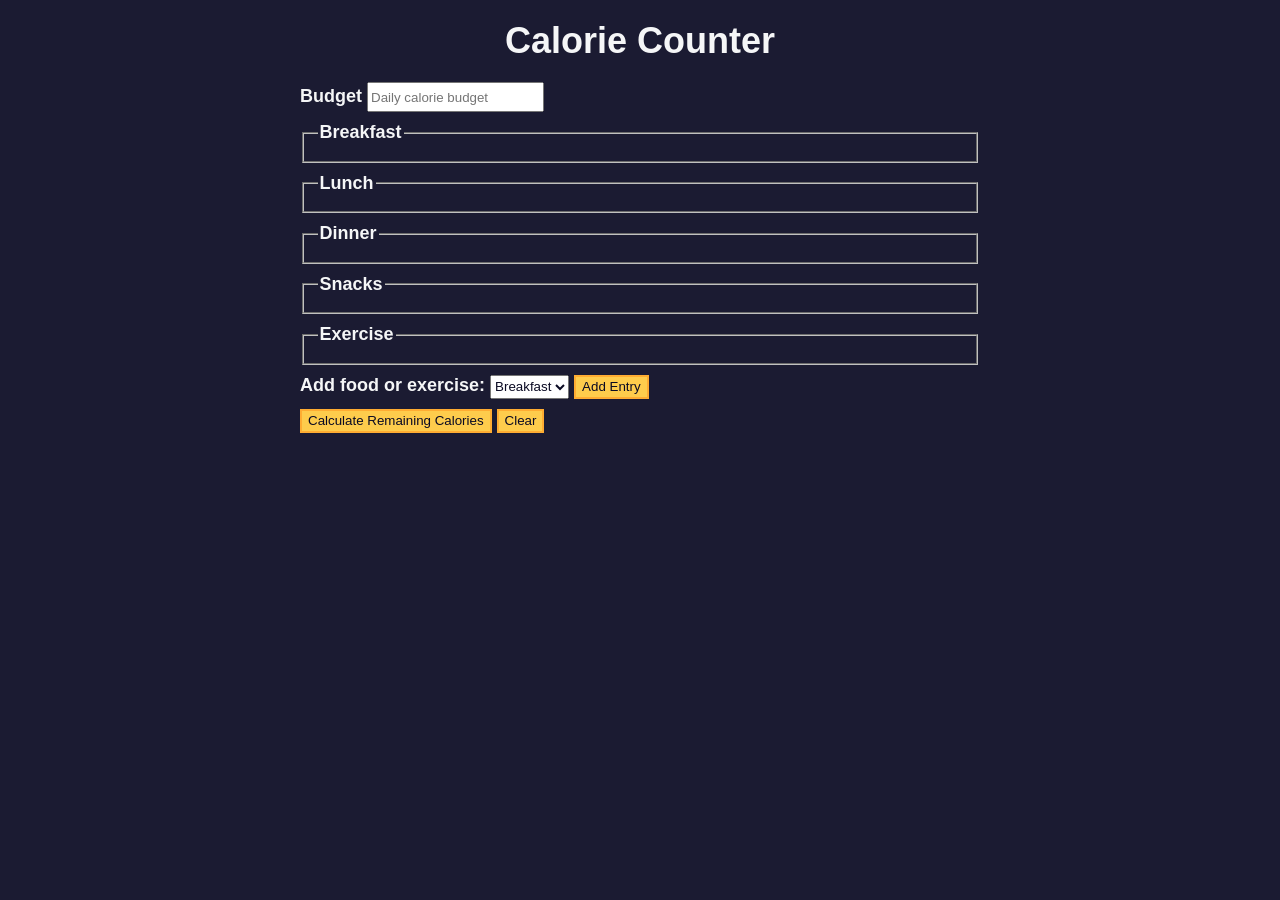
<file: calorie_counter/index.html>
<!DOCTYPE html>
<html lang="en">
  <head>
    <meta charset="utf-8" />
    <meta name="viewport" content="width=device-width, initial-scale=1.0" />
    <link rel="stylesheet" href="styles.css" />
    <title>Calorie Counter</title>
  </head>
  <body>
    <main>
      <h1>Calorie Counter</h1>
      <div class="container">
        <form id="calorie-counter">
          <label for="budget">Budget</label>
          <input
            type="number"
            min="0"
            id="budget"
            placeholder="Daily calorie budget"
            required
          />
          <fieldset id="breakfast">
            <legend>Breakfast</legend>
            <div class="input-container"></div>
          </fieldset>
          <fieldset id="lunch">
            <legend>Lunch</legend>
            <div class="input-container"></div>
          </fieldset>
          <fieldset id="dinner">
            <legend>Dinner</legend>
            <div class="input-container"></div>
          </fieldset>
          <fieldset id="snacks">
            <legend>Snacks</legend>
            <div class="input-container"></div>
          </fieldset>
          <fieldset id="exercise">
            <legend>Exercise</legend>
            <div class="input-container"></div>
          </fieldset>
          <div class="controls">
            <span>
              <label for="entry-dropdown">Add food or exercise:</label>
              <select id="entry-dropdown" name="options">
                <option value="breakfast" selected>Breakfast</option>
                <option value="lunch">Lunch</option>
                <option value="dinner">Dinner</option>
                <option value="snacks">Snacks</option>
                <option value="exercise">Exercise</option>
              </select>
              <button type="button" id="add-entry">Add Entry</button>
            </span>
          </div>
          <div>
            <button type="submit">
              Calculate Remaining Calories
            </button>
            <button type="button" id="clear">Clear</button>
          </div>
        </form>
        <div id="output" class="output hide"></div>
      </div>
    </main>
    <script src="./script.js"></script>
  </body>
</html>
</file>
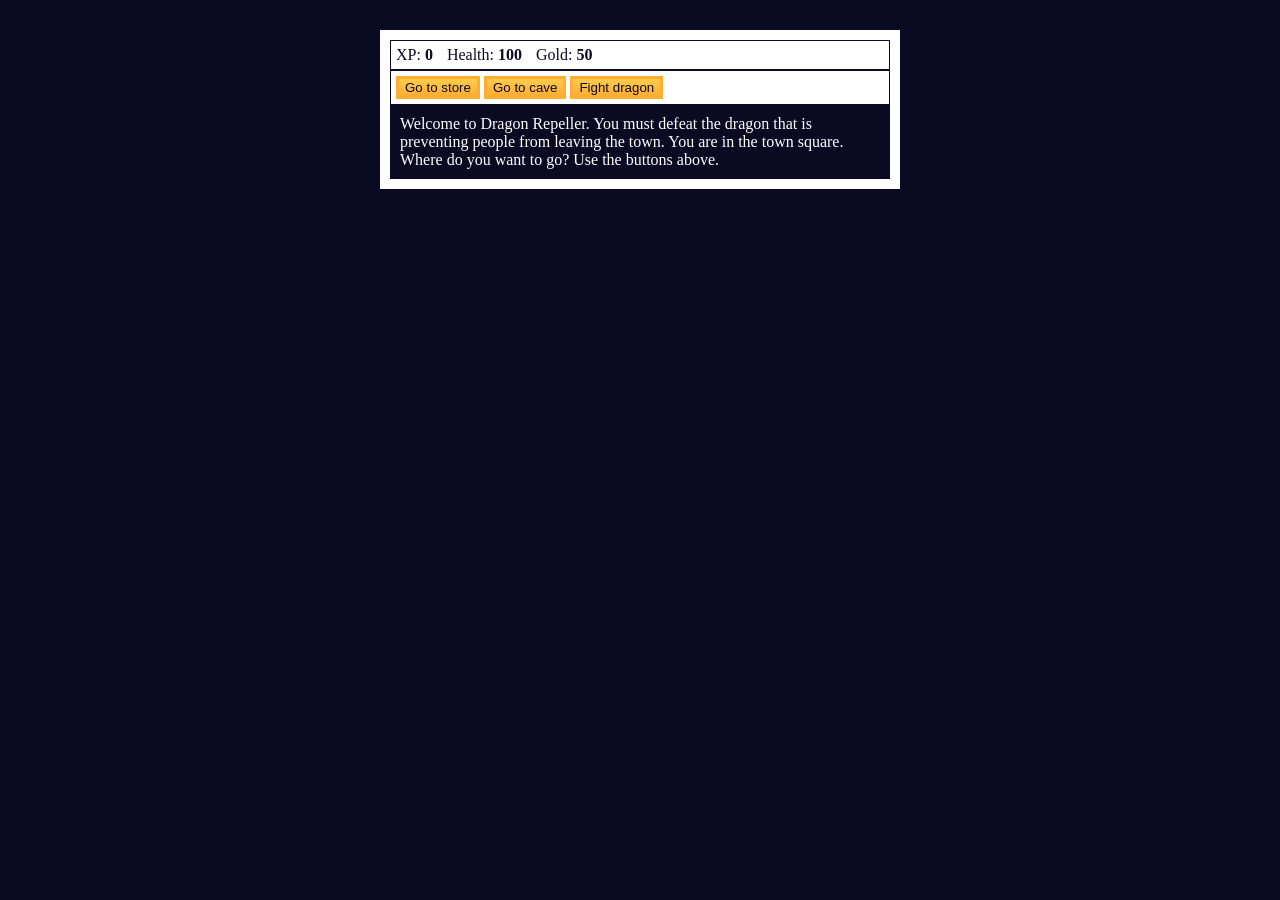
<file: role_playing_game/index.html>
<!DOCTYPE html>
<html lang="en">
  <head>
    <meta charset="utf-8">
    <link rel="stylesheet" href="./styles.css">
    <title>RPG - Dragon Repeller</title>
  </head>
  <body>
    <div id="game">
      <div id="stats">
        <span class="stat">XP: <strong><span id="xpText">0</span></strong></span>
        <span class="stat">Health: <strong><span id="healthText">100</span></strong></span>
        <span class="stat">Gold: <strong><span id="goldText">50</span></strong></span>
      </div>
      <div id="controls">
        <button id="button1">Go to store</button>
        <button id="button2">Go to cave</button>
        <button id="button3">Fight dragon</button>
      </div>
      <div id="monsterStats">
        <span class="stat">Monster Name: <strong><span id="monsterName"></span></strong></span>
        <span class="stat">Health: <strong><span id="monsterHealth"></span></strong></span>
      </div>
      <div id="text">
        Welcome to Dragon Repeller. You must defeat the dragon that is preventing people from leaving the town. You are in the town square. Where do you want to go? Use the buttons above.
      </div>
    </div>
    <script src="./script.js"></script>
  </body>
</html>
</file>
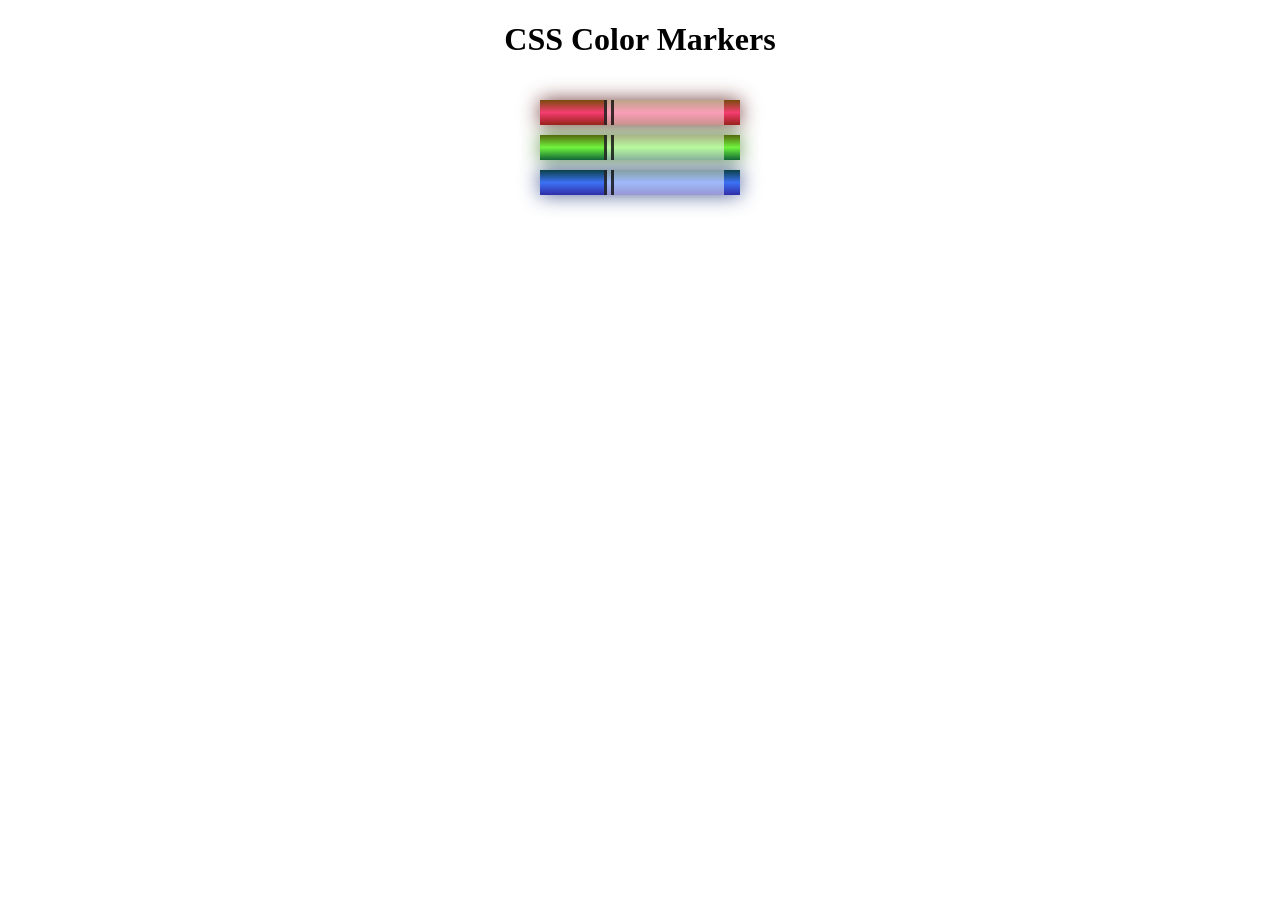
<file: Responsive Web Design/Building a Set of Colored Markers/index.html>
<!DOCTYPE html>
<html lang="en">
  <head>
    <meta charset="utf-8">
    <meta name="viewport" content="width=device-width, initial-scale=1.0">
    <title>Colored Markers</title>
    <link rel="stylesheet" href="styles.css">
  </head>
  <body>
    <h1>CSS Color Markers</h1>
    <div class="container">
      <div class="marker red">
        <div class="cap"></div>
        <div class="sleeve"></div>
      </div>
      <div class="marker green">
        <div class="cap"></div>
        <div class="sleeve"></div>
      </div>
      <div class="marker blue">
        <div class="cap"></div>
        <div class="sleeve"></div>
      </div>
    </div>
  </body>
</html>
</file>
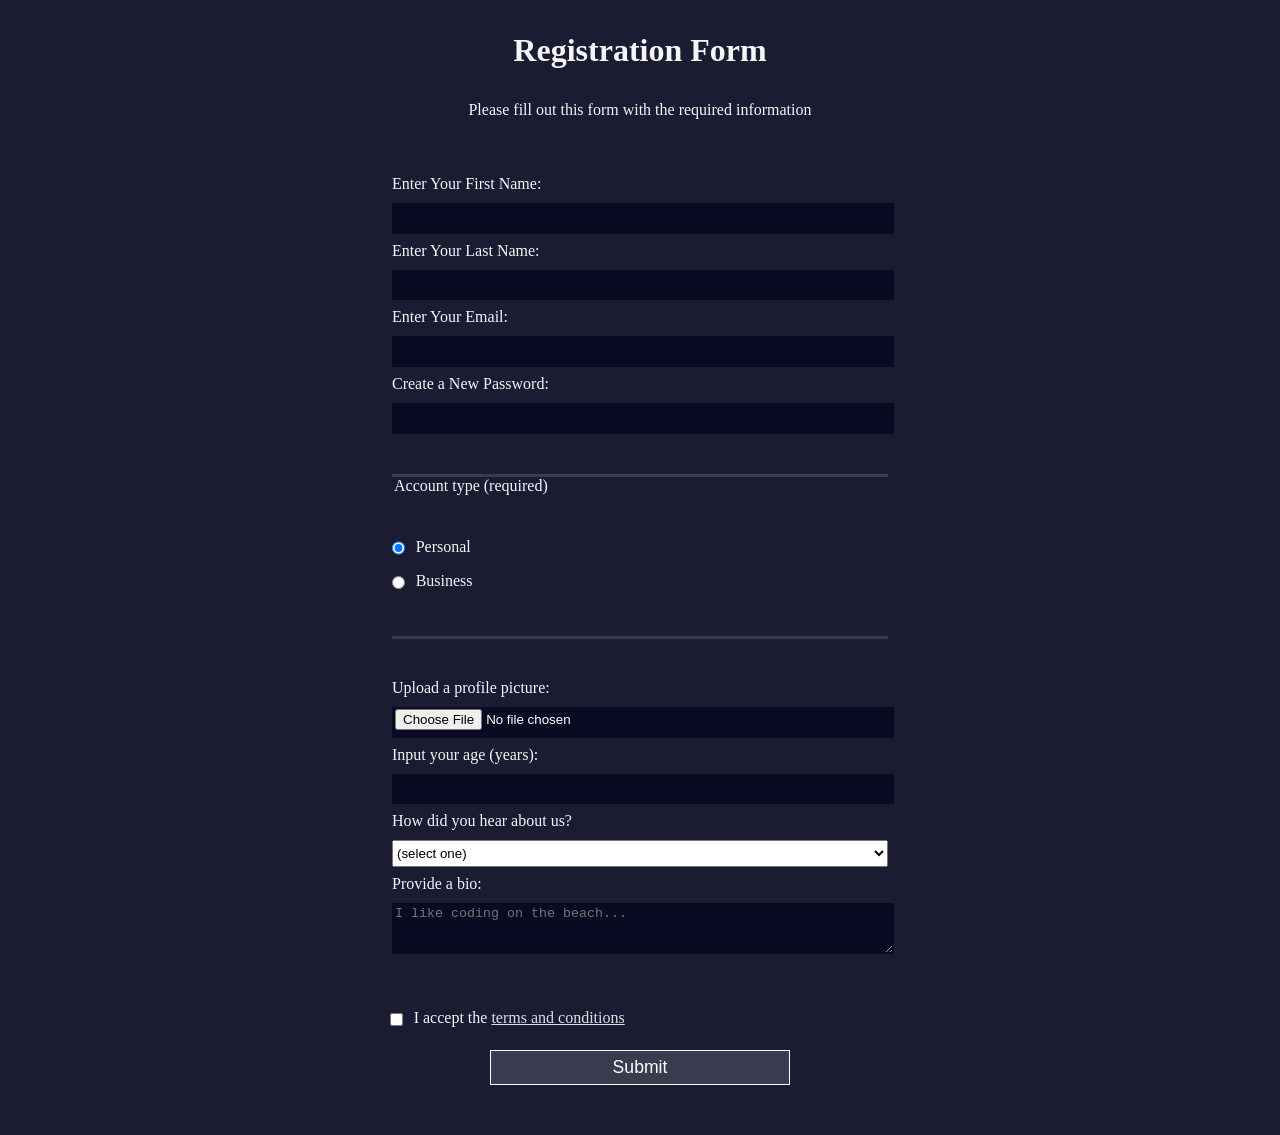
<file: Responsive Web Design/Learn HTML Forms by Building a Registration Form/index.html>
<!DOCTYPE html>
<html lang="en">
  <head>
    <meta charset="UTF-8">
    <title>Registration Form</title>
    <link rel="stylesheet" href="styles.css" />
  </head>
  <body>
    <h1>Registration Form</h1>
    <p>Please fill out this form with the required information</p>
    <form method="post" action='https://register-demo.freecodecamp.org'>
      <fieldset>
        <label for="first-name">Enter Your First Name: <input id="first-name" name="first-name" type="text" required /></label>
        <label for="last-name">Enter Your Last Name: <input id="last-name" name="last-name" type="text" required /></label>
        <label for="email">Enter Your Email: <input id="email" name="email" type="email" required /></label>
        <label for="new-password">Create a New Password: <input id="new-password" name="new-password" type="password" pattern="[a-z0-5]{8,}" required /></label>
      </fieldset>
      <fieldset>
        <legend>Account type (required)</legend>
        <label for="personal-account"><input id="personal-account" type="radio" name="account-type" class="inline" checked /> Personal</label>
        <label for="business-account"><input id="business-account" type="radio" name="account-type" class="inline" /> Business</label>
      </fieldset>
      <fieldset>
        <label for="profile-picture">Upload a profile picture: <input id="profile-picture" type="file" name="file" /></label>
        <label for="age">Input your age (years): <input id="age" type="number" name="age" min="13" max="120" /></label>
        <label for="referrer">How did you hear about us?
          <select id="referrer" name="referrer">
            <option value="">(select one)</option>
            <option value="1">freeCodeCamp News</option>
            <option value="2">freeCodeCamp YouTube Channel</option>
            <option value="3">freeCodeCamp Forum</option>
            <option value="4">Other</option>
          </select>
        </label>
        <label for="bio">Provide a bio:
          <textarea id="bio" name="bio" rows="3" cols="30" placeholder="I like coding on the beach..."></textarea>
        </label>
      </fieldset>
      <label for="terms-and-conditions">
        <input class="inline" id="terms-and-conditions" type="checkbox" required name="terms-and-conditions" /> I accept the <a href="https://www.freecodecamp.org/news/terms-of-service/">terms and conditions</a>
      </label>
      <input type="submit" value="Submit" />
    </form>
  </body>
</html>
</file>
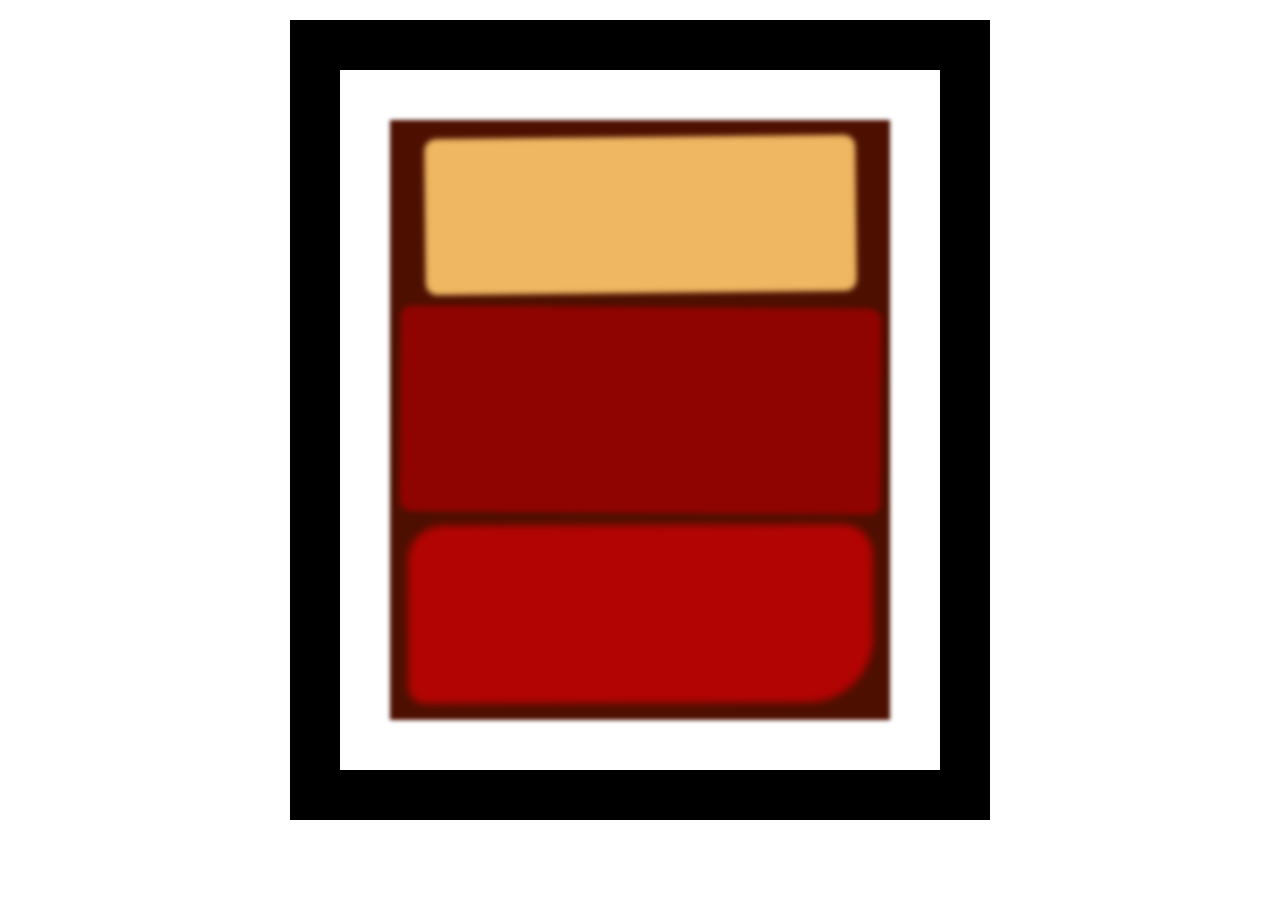
<file: Responsive Web Design/Learn The CSS Model Box By Building a Rothko Painting/index.html>
<!DOCTYPE html>
<html lang="en">
  <head>
    <meta charset="UTF-8">
    <title>Rothko Painting</title>
    <link href="./styles.css" rel="stylesheet">
  </head>
  <body>
    <div class="frame">
      <div class="canvas">
        <div class="one"></div>
        <div class="two"></div>
        <div class="three"></div>
      </div>
    </div>
  </body>
</html>
</file>
<file: calorie_counter/styles.css>
:root {
    --light-grey: #f5f6f7;
    --dark-blue: #0a0a23;
    --fcc-blue: #1b1b32;
    --light-yellow: #fecc4c;
    --dark-yellow: #feac32;
    --light-pink: #ffadad;
    --dark-red: #850000;
    --light-green: #acd157;
  }
  
  body {
    font-family: "Lato", Helvetica, Arial, sans-serif;
    font-size: 18px;
    background-color: var(--fcc-blue);
    color: var(--light-grey);
  }
  
  h1 {
    text-align: center;
  }
  
  .container {
    width: 90%;
    max-width: 680px;
  }
  
  h1,
  .container,
  .output {
    margin: 20px auto;
  }
  
  label,
  legend {
    font-weight: bold;
  }
  
  .input-container {
    display: flex;
    flex-direction: column;
  }
  
  button {
    outline: none;
    cursor: pointer;
    text-decoration: none;
    background-color: var(--light-yellow);
    border: 2px solid var(--dark-yellow);
  }
  
  .clear {
    background-color: var(--light-pink);
    color: var(--dark-red);
    border-color: var(--dark-red);
  }
  
  button,
  input,
  select {
    min-height: 24px;
    color: var(--dark-blue);
  }
  
  fieldset,
  label,
  button,
  input,
  select {
    margin-bottom: 10px;
  }
  
  .output {
    border: 2px solid var(--light-grey);
    padding: 10px;
    text-align: center;
  }
  
  .hide {
    display: none;
  }
  
  .output span {
    font-weight: bold;
    font-size: 1.2em;
  }
  
  .surplus {
    color: var(--light-green);
  }
  
  .deficit {
    color: var(--light-pink);
  }
</file>
<file: role_playing_game/styles.css>
body {
    background-color: #0a0a23;
  }
  
  #text {
    background-color: #0a0a23;
    color: #ffffff;
    padding: 10px;
  }
  
  #game {
    max-width: 500px;
    max-height: 400px;
    background-color: #ffffff;
    color: #ffffff;
    margin: 30px auto 0px;
    padding: 10px;
  }
  
  #controls,
  #stats {
    border: 1px solid #0a0a23;
    padding: 5px;
    color: #0a0a23;
  }
  
  #monsterStats {
    display: none;
    border: 1px solid #0a0a23;
    padding: 5px;
    color: #ffffff;
    background-color: #c70d0d;
  }
  
  .stat {
    padding-right: 10px;
  }
  
  button {
    cursor: pointer;
    color: #0a0a23;
    background-color: #feac32;
    background-image: linear-gradient(#fecc4c, #ffac33);
    border: 3px solid #feac32;
  }
</file>
<file: Responsive Web Design/Building a Set of Colored Markers/styles.css>
h1 {
    text-align: center;
  }
  
  .container {
    background-color: rgb(255, 255, 255);
    padding: 10px 0;
  }
  
  .marker {
    width: 200px;
    height: 25px;
    margin: 10px auto;
  }
  
  .cap {
    width: 60px;
    height: 25px;
  }
  
  .sleeve {
    width: 110px;
    height: 25px;
    background-color: rgba(255, 255, 255, 0.5);
    border-left: 10px double rgba(0, 0, 0, 0.75);
  }
  
  .cap, .sleeve {
    display: inline-block;
  }
  
  .red {
    background: linear-gradient(rgb(122, 74, 14), rgb(245, 62, 113), rgb(162, 27, 27));
    box-shadow: 0 0 20px 0 rgba(83, 14, 14, 0.8);
  }
  
  .green {
    background: linear-gradient(#55680D, #71F53E, #116C31);
    box-shadow: 0 0 20px 0 #3B7E20CC;
  }
  
  .blue {
    background: linear-gradient(hsl(186, 76%, 16%), hsl(223, 90%, 60%), hsl(240, 56%, 42%));
    box-shadow: 0 0 20px 0 hsla(223,59%,31%,0.8);
  }
</file>
<file: Responsive Web Design/Learn HTML Forms by Building a Registration Form/styles.css>
body {
  width: 100%;
  height: 100vh;
  margin: 0;
  background-color: #1b1b32;
  color: #f5f6f7;
  font-family: Tahoma;
  font-size: 16px;
}

h1, p {
  margin: 1em auto;
  text-align: center;
}

form {
  width: 60vw;
  max-width: 500px;
  min-width: 300px;
  margin: 0 auto;
  padding-bottom: 2em;
}

fieldset {
  border: none;
  padding: 2rem 0;
  border-bottom: 3px solid #3b3b4f;
}

fieldset:last-of-type {
  border-bottom: none;
}

label {
  display: block;
  margin: 0.5rem 0;
}

input,
textarea,
select {
  margin: 10px 0 0 0;
  width: 100%;
  min-height: 2em;
}

input, textarea {
  background-color: #0a0a23;
  border: 1px solid #0a0a23;
  color: #ffffff;
}

.inline {
  width: unset;
  margin: 0 0.5em 0 0;
  vertical-align: middle;
}

input[type="submit"] {
  display: block;
  width: 60%;
  margin: 1em auto;
  height: 2em;
  font-size: 1.1rem;
  background-color: #3b3b4f;
  border-color: white;
  min-width: 300px;
}

input[type="file"] {
  padding: 1px 2px;
}

.inline{
  display: inline; 
}

a{
  color:#dfdfe2;
}
</file>
<file: Responsive Web Design/Learn The CSS Model Box By Building a Rothko Painting/styles.css>
.canvas {
  width: 500px;
  height: 600px;
  background-color: #4d0f00;
  overflow: hidden;
  filter: blur(2px);
}

.frame {
  border: 50px solid black;
  width: 500px;
  padding: 50px;
  margin: 20px auto;
}

.one {
  width: 425px;
  height: 150px;
  background-color: #efb762;
  margin: 20px auto;
  box-shadow: 0 0 3px 3px #efb762;
  border-radius: 9px;
  transform: rotate(-0.6deg);
}

.two {
  width: 475px;
  height: 200px;
  background-color: #8f0401;
  margin: 0 auto 20px;
  box-shadow: 0 0 3px 3px #8f0401;
  border-radius: 8px 10px;
  transform: rotate(0.4deg);
}

.one, .two {
  filter: blur(1px);
}

.three {
  width: 91%;
  height: 28%;
  background-color: #b20403;
  margin: auto;
  filter: blur(2px);
  box-shadow: 0 0 5px 5px #b20403;
  border-radius: 30px 25px 60px 12px;
transform: rotate(-0.2deg);
}
</file>
